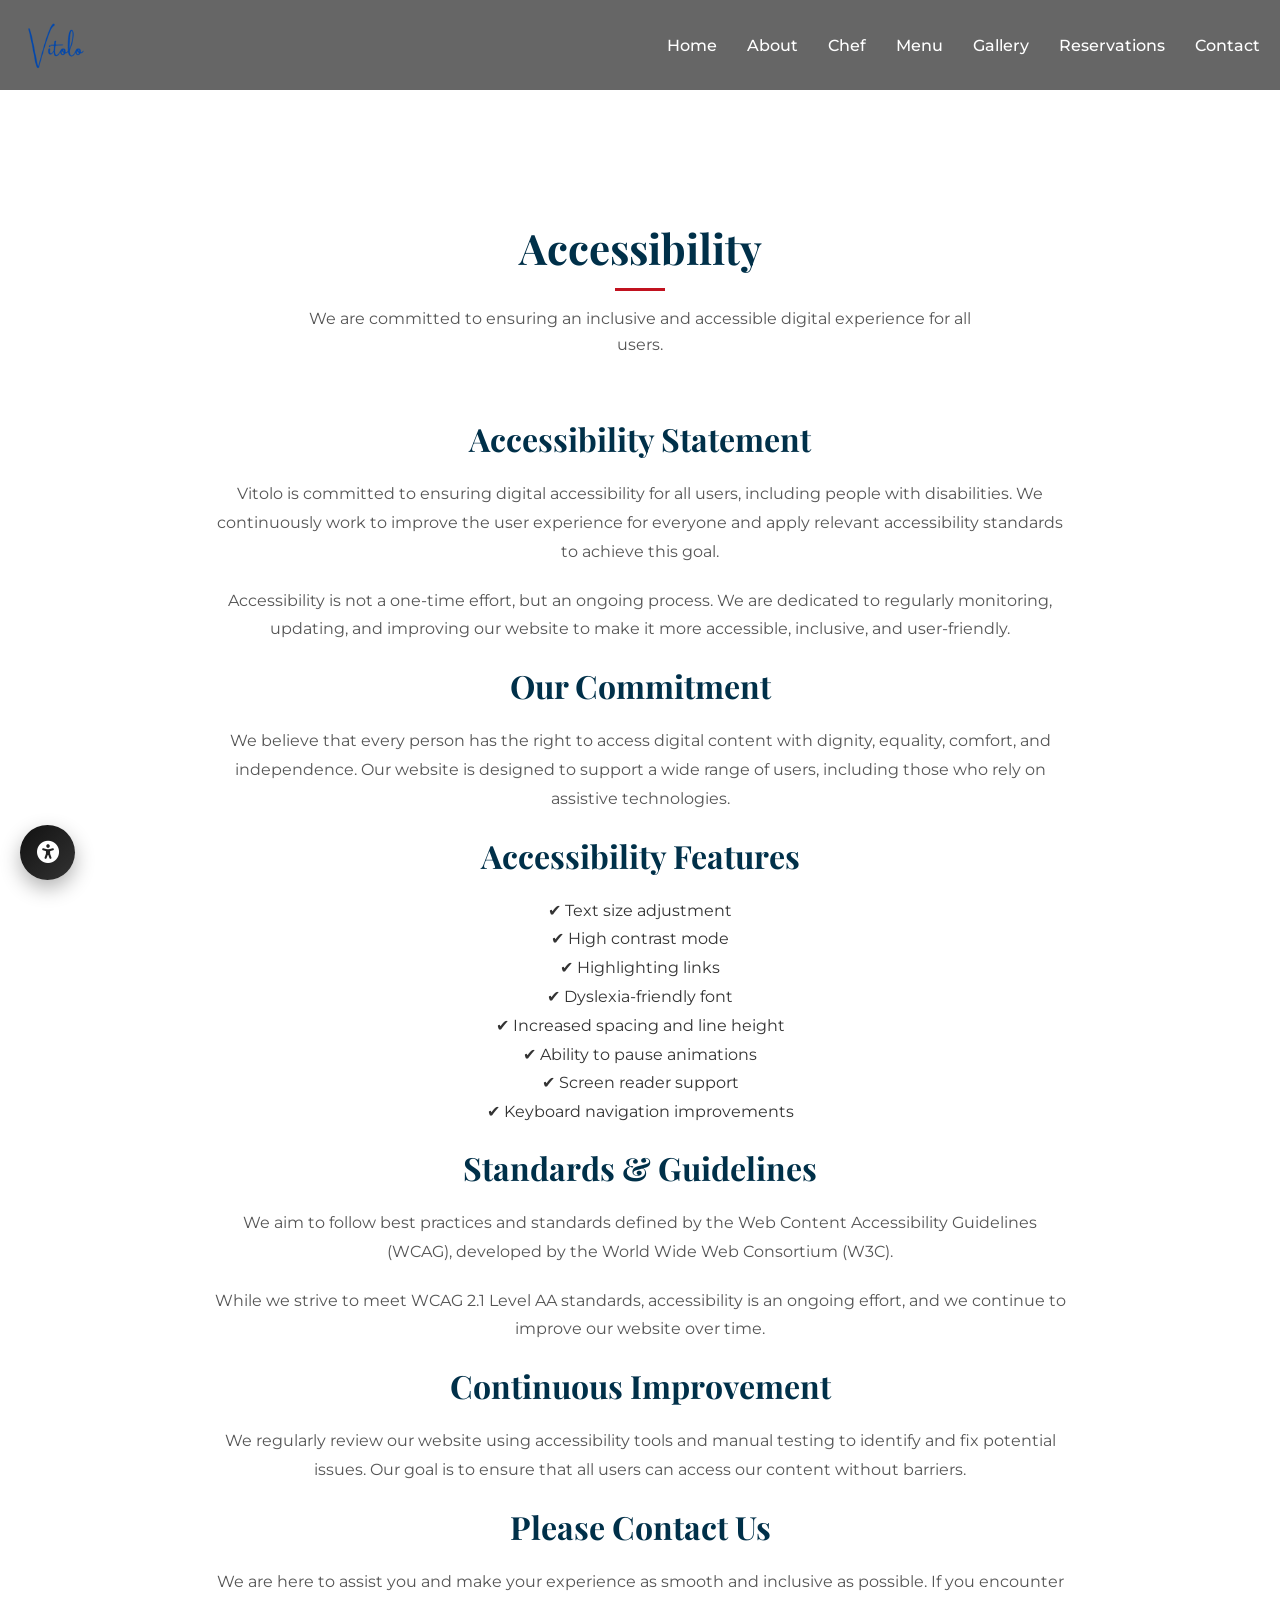
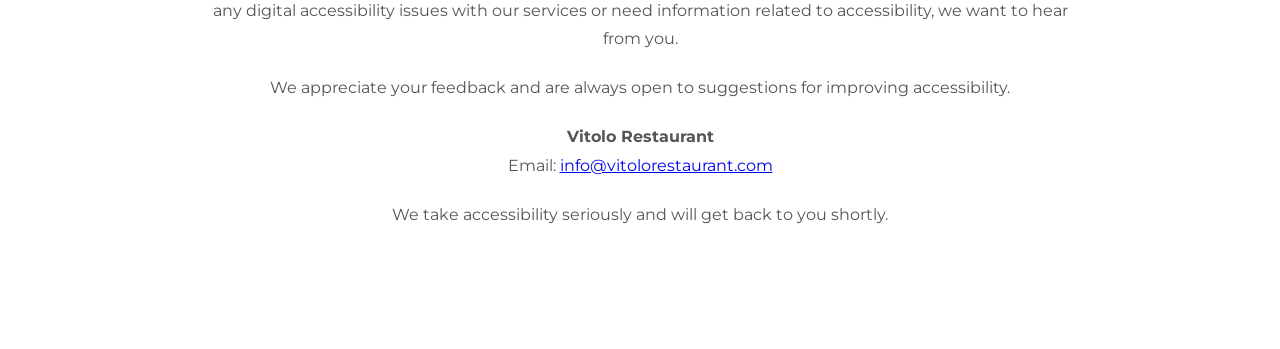
<file: accessibility.html>
<!DOCTYPE html>
<html lang="pl">
<head>
    <meta charset="UTF-8">
    <meta name="viewport" content="width=device-width, initial-scale=1.0">
    <title>Accessibility Statement – Vitolo</title>
    <link rel="stylesheet" href="css/accessibility.css">
    <link rel="preconnect" href="https://fonts.googleapis.com">
    <link rel="preconnect" href="https://fonts.gstatic.com" crossorigin>
    <link href="https://fonts.googleapis.com/css2?family=Playfair+Display:wght@400;500;700&family=Montserrat:wght@300;400;500;600&display=swap" rel="stylesheet">
    <link rel="stylesheet" href="https://cdnjs.cloudflare.com/ajax/libs/font-awesome/6.0.0-beta3/css/all.min.css">

    <style>
        :root {
            --primary: #c1121f;
            --primary-dark: #780000;
            --secondary: #fdf0d5;
            --dark: #003049;
            --light: #ffffff;
            --gold: #d4a017;
            --text: #333333;
            --text-light: #555555;
        }

        * {
            margin: 0;
            padding: 0;
            box-sizing: border-box;
        }


        /* Desktop enhancements */
        @media (min-width: 768px) {
            .video-container iframe {
                width: 100vw;
                height: 56.25vw; /* 16:9 aspect ratio */
                min-height: 100vh;
                min-width: 177.77vh; /* 16:9 aspect ratio */
            }

            .hero-content {
                padding-top: 25vh;
            }
        }

        /* Mobile landscape adjustment */
        @media (max-height: 480px) and (orientation: landscape) {
            .hero-content {
                padding-top: 10vh;
            }
        }

        /* Optional: Add backdrop for better text contrast */
        /* .hero-content::before {
            content: "";
            position: absolute;
            top: 0;
            left: 0;
            right: 0;
            bottom: 0;
            background: rgba(0,0,0,0.3);
            z-index: -1;
        } */

        body {
            font-family: 'Montserrat', sans-serif;
            color: var(--text);
            background-color: var(--light);
            overflow-x: hidden;
        }

        h1, h2, h3, h4, h5 {
            font-family: 'Playfair Display', serif;
            font-weight: 700;
        }

        .container {
            width: 100%;
            max-width: 1400px;
            margin: 0 auto;
            padding: 0 20px;
        }

        /* Header */
        header {
            position: fixed;
            top: 0;
            left: 0;
            width: 100%;
            z-index: 1000;
            transition: all 0.3s ease;
            padding: 20px 0;
        }

        header.scrolled {
            background-color: rgba(0, 0, 0, 0.9);
            padding: 10px 0;
            box-shadow: 0 5px 20px rgba(0, 0, 0, 0.1);
        }

        header:not(.scrolled) {
        background-color: rgba(0,0,0,0.6);
        }

        .header-container {
            display: flex;
            justify-content: space-between;
            align-items: center;
        }

        .logo {
            font-family: 'Playfair Display', serif;
            font-size: 28px;
            font-weight: 700;
            color: var(--light);
            text-decoration: none;
            display: flex;
            align-items: center;
        }

        .logo span {
            color: var(--primary);
        }

        .logo img {
            height: 50px;
            margin-right: 10px;
        }

        nav ul {
            display: flex;
            list-style: none;
        }

        nav ul li {
            margin-left: 30px;
        }

        nav ul li a {
            color: var(--light);
            text-decoration: none;
            font-weight: 500;
            font-size: 16px;
            transition: all 0.3s ease;
            position: relative;
        }

        nav ul li a:after {
            content: '';
            position: absolute;
            width: 0;
            height: 2px;
            background: var(--primary);
            bottom: -5px;
            left: 0;
            transition: width 0.3s ease;
        }

        nav ul li a:hover:after {
            width: 100%;
        }

        a:focus,
button:focus {
    outline: 3px solid #d4a017;
    outline-offset: 2px;
}

        .nav-cta {
            background-color: var(--primary);
            padding: 10px 20px;
            border-radius: 30px;
            transition: all 0.3s ease;
        }

        .nav-cta:hover {
            background-color: var(--primary-dark);
        }

        .nav-cta:after {
            display: none;
        }

        .mobile-menu-btn {
            display: none;
            background: none;
            border: none;
            color: var(--light);
            font-size: 24px;
            cursor: pointer;
        }

        /* Hero Section */
        .hero {
            height: 100vh;
            min-height: 700px;
            position: relative;
            color: var(--light);
            overflow: hidden;
        }

        .hero-video {
            position: absolute;
            top: 0;
            left: 0;
            width: 100%;
            height: 100%;
            object-fit: cover;
            z-index: -1;
        }

        .hero::after {
            content: '';
            position: absolute;
            top: 0;
            left: 0;
            width: 100%;
            height: 100%;
            background: rgba(0, 0, 0, 0.85);
            z-index: -1;
        }

        .hero-content {
            max-width: 700px;
            position: relative;
            z-index: 1;
        }

        /* Rest of the CSS remains the same */

        .hero h1 {
            font-size: 72px;
            margin-top: 60px;
            margin-bottom: 20px;
            line-height: 1.2;
        }

        .hero p {
            font-size: 18px;
            margin-bottom: 30px;
            line-height: 1.6;
        }

        .hero-btns {
            display: flex;
            gap: 20px;
        }

        .btn {
            padding: 15px 30px;
            border-radius: 30px;
            text-decoration: none;
            font-weight: 600;
            transition: all 0.3s ease;
            display: inline-block;
        }

        .btn-primary {
            background-color: var(--primary);
            color: var(--light);
        }

        .btn-primary:hover {
            background-color: var(--primary-dark);
            transform: translateY(-3px);
            box-shadow: 0 10px 20px rgba(0, 0, 0, 0.2);
        }

        .btn-secondary {
            background-color: transparent;
            color: var(--light);
            border: 2px solid var(--light);
        }

        .btn-secondary:hover {
            background-color: rgba(255, 255, 255, 0.1);
            transform: translateY(-3px);
            box-shadow: 0 10px 20px rgba(0, 0, 0, 0.2);
        }

        .scroll-down {
            display: none;
        }

        /* About Section */
        .section {
            padding: 100px 0;
        }

        .section-title {
            text-align: center;
            margin-bottom: 60px;
        }

        .section-title h2 {
            font-size: 42px;
            color: var(--dark);
            position: relative;
            display: inline-block;
            padding-bottom: 15px;
        }

        .section-title h2:after {
            content: '';
            position: absolute;
            width: 50px;
            height: 3px;
            background-color: var(--primary);
            bottom: 0;
            left: 50%;
            transform: translateX(-50%);
        }

        .section-title p {
            color: var(--text-light);
            max-width: 700px;
            margin: 15px auto 0;
            line-height: 1.6;
        }

        .about-content {
            display: flex;
            align-items: center;
            gap: 50px;
        }

        .about-img {
            flex: 1;
            border-radius: 10px;
            overflow: hidden;
            box-shadow: 0 20px 40px rgba(0, 0, 0, 0.1);
        }

        .about-img img {
            width: 100%;
            height: auto;
            display: block;
            transition: transform 0.5s ease;
        }

        .about-img:hover img {
            transform: scale(1.05);
        }

        .about-text {
            flex: 1;
        }

        .about-text h3 {
            font-size: 32px;
            margin-bottom: 20px;
            color: var(--dark);
        }

        .about-text p {
            margin-bottom: 20px;
            line-height: 1.8;
            color: var(--text-light);
        }

        .signature {
            margin-top: 30px;
            font-family: 'Playfair Display', serif;
            font-style: italic;
            font-size: 24px;
            color: var(--dark);
        }


        .social-links {
            display: flex;
            gap: 15px;
        }

        .social-links a {
            display: flex;
            align-items: center;
            justify-content: center;
            width: 40px;
            height: 40px;
            background-color: rgba(255, 255, 255, 0.1);
            border-radius: 50%;
            color: var(--light);
            transition: all 0.3s ease;
        }

        .social-links a:hover {
            background-color: var(--primary);
            transform: translateY(-3px);
        }

        .footer-bottom {
            text-align: center;
            padding-top: 30px;
            border-top: 1px solid rgba(255, 255, 255, 0.1);
            color: rgba(255, 255, 255, 0.5);
            font-size: 14px;
        }

        /* Back to Top */
        .back-to-top {
            position: fixed;
            bottom: 30px;
            right: 30px;
            width: 50px;
            height: 50px;
            background-color: var(--primary);
            color: var(--light);
            border-radius: 50%;
            display: flex;
            align-items: center;
            justify-content: center;
            font-size: 20px;
            cursor: pointer;
            opacity: 0;
            visibility: hidden;
            transition: all 0.3s ease;
            z-index: 999;
        }

        .back-to-top.active {
            opacity: 1;
            visibility: visible;
        }

        .back-to-top:hover {
            background-color: var(--primary-dark);
            transform: translateY(-5px);
        }

        /* Mobile Menu */
        .mobile-menu {
            position: fixed;
            top: 0;
            left: -100%;
            width: 100%;
            height: 100%;
            background-color: var(--dark);
            z-index: 9999;
            display: flex;
            flex-direction: column;
            align-items: center;
            justify-content: center;
            transition: all 0.5s ease;
        }

        .mobile-menu.active {
            left: 0;
        }

        .mobile-menu-close {
            position: absolute;
            top: 30px;
            right: 30px;
            font-size: 30px;
            color: var(--light);
            background: none;
            border: none;
            cursor: pointer;
        }

        .mobile-menu ul {
            list-style: none;
            text-align: center;
        }

        .mobile-menu ul li {
            margin-bottom: 30px;
        }

        .mobile-menu ul li a {
            color: var(--light);
            text-decoration: none;
            font-size: 24px;
            font-weight: 500;
            transition: all 0.3s ease;
        }

        .mobile-menu ul li a:hover {
            color: var(--primary);
        }

        /* Responsive Styles */
        @media (max-width: 992px) {
            .hero h1 {
                font-size: 60px;
            }

            .about-content {
                flex-direction: column;
            }

            .about-img,
            .about-text {
                flex: none;
                width: 100%;
            }
        }

        @media (max-width: 768px) {
            .hero h1 {
                font-size: 48px;
            }

            .hero p {
                font-size: 16px;
            }

            .section-title h2 {
                font-size: 36px;
            }

            .form-row {
                flex-direction: column;
                gap: 0;
            }

            .reservation-form {
                padding: 30px 20px;
            }

            nav ul {
                display: none;
            }

            .mobile-menu-btn {
                display: block;
            }
        }

        @media (max-width: 576px) {
            .hero h1 {
                font-size: 36px;
            }

            .hero-btns {
                flex-direction: column;
                gap: 15px;
            }

            .btn {
                width: 100%;
                text-align: center;
            }

            .menu-items {
                grid-template-columns: 1fr;
            }

            .section {
                padding: 70px 0;
            }
        }

        /* Further adjustments to ensure the hero section is fully visible */
        .hero {
            display: flex;
            flex-direction: column;
            justify-content: center;
            align-items: center;
            text-align: center;
            height: 100vh;
            overflow: hidden;
        }

        .hero-content {
            position: relative;
            z-index: 1;
            padding: 0 5%;
            max-width: 800px;
            margin: auto;
            animation: fadeIn 1.5s ease-in-out;
        }

        @keyframes fadeIn {
            from {
                opacity: 0;
                transform: translateY(20px);
            }

            to {
                opacity: 1;
                transform: translateY(0);
            }
        }

        .video-container iframe {
            position: absolute;
            top: 50%;
            left: 50%;
            transform: translate(-50%, -50%);
            width: 100%;
            height: 100%;
            object-fit: cover;
            pointer-events: none;
        }

        @media (min-width: 1024px) {
            .hero-content {
                padding-top: 15vh;
            }
        }

        /* Centering the reservation button */
        .reservation-cta {
            display: flex;
            justify-content: center;
            align-items: center;
            margin-top: 20px;
        }

        /* Updated background for Our Story section */
        #about {
            background-color: var(--secondary);
            color: var(--dark);
        }

        #about .section-title h2 {
            color: var(--primary);
        }

        #about .section-title p {
            color: var(--text);
        }

        #about .about-text p {
            color: var(--text);
        }

        /* Updated background for Chef Anthony Vitolo section */
        #chef-anthony {
            background-color: var(--secondary);
            color: var(--dark);
        }

        #chef-anthony .section-title h2 {
            color: var(--primary);
        }

        #chef-anthony .section-title p {
            color: var(--text);
        }

        #chef-anthony .about-text p {
            color: var(--text);
        }

        #menu .section-title h2,
        #gallery .section-title h2 {
        color: #ffffff;
        text-shadow: 0 2px 10px rgba(0,0,0,0.8);
        }
    </style>
    </head>
<body>

<a href="#main" class="skip-link">Skip to content</a>

<div id="sr-announcer" aria-live="polite" class="sr-only"></div>

<header id="header">
    <div class="container header-container">
        <a href="index.html" class="logo">
            <img src="images/Vitologo_logo.png" alt="Vitolo logo">
        </a>

        <nav aria-label="Main navigation">
            <ul>
                <li><a href="index.html#main">Home</a></li>
                <li><a href="index.html#about">About</a></li>
                <li><a href="index.html#chef-anthony">Chef</a></li>
                <li><a href="index.html#menu">Menu</a></li>
                <li><a href="index.html#gallery">Gallery</a></li>
                <li><a href="index.html#reservation">Reservations</a></li>
                <li><a href="index.html#contact">Contact</a></li>
            </ul>
        </nav>
    </div>
</header>

<main id="main" tabindex="-1">

<section class="section" style="margin-top:120px;">
    <div class="container" style="max-width:900px; text-align:center;">

        <div class="section-title">
            <h2>Accessibility</h2>
            <p>We are committed to ensuring an inclusive and accessible digital experience for all users.</p>
        </div>

        <div class="about-text">

            <h3>Accessibility Statement</h3>
            <p>
                Vitolo is committed to ensuring digital accessibility for all users, including people with disabilities.
                We continuously work to improve the user experience for everyone and apply relevant accessibility standards to achieve this goal.
            </p>

            <p>
                Accessibility is not a one-time effort, but an ongoing process. We are dedicated to regularly monitoring,
                updating, and improving our website to make it more accessible, inclusive, and user-friendly.
            </p>

            <h3>Our Commitment</h3>
            <p>
                We believe that every person has the right to access digital content with dignity, equality, comfort,
                and independence. Our website is designed to support a wide range of users, including those who rely on assistive technologies.
            </p>

            <h3>Accessibility Features</h3>
            <ul style="list-style:none; padding:0; line-height:1.8;">
                <li>✔ Text size adjustment</li>
                <li>✔ High contrast mode</li>
                <li>✔ Highlighting links</li>
                <li>✔ Dyslexia-friendly font</li>
                <li>✔ Increased spacing and line height</li>
                <li>✔ Ability to pause animations</li>
                <li>✔ Screen reader support</li>
                <li>✔ Keyboard navigation improvements</li>
            </ul>
        </br>
            <h3>Standards & Guidelines</h3>
            <p>
                We aim to follow best practices and standards defined by the Web Content Accessibility Guidelines (WCAG),
                developed by the World Wide Web Consortium (W3C).
            </p>

            <p>
                While we strive to meet WCAG 2.1 Level AA standards, accessibility is an ongoing effort,
                and we continue to improve our website over time.
            </p>

            <h3>Continuous Improvement</h3>
            <p>
                We regularly review our website using accessibility tools and manual testing to identify and fix potential issues.
                Our goal is to ensure that all users can access our content without barriers.
            </p>

            <!--  CONTACT SECTION -->
            <h3>Please Contact Us</h3>
            <p>
                We are here to assist you and make your experience as smooth and inclusive as possible.
                If you encounter any digital accessibility issues with our services or need information related to accessibility,
                we want to hear from you.
            </p>

            <p>
                We appreciate your feedback and are always open to suggestions for improving accessibility.
            </p>

            <p style="margin-top:20px;">
                <strong>Vitolo Restaurant</strong><br>
                Email: <a href="mailto:info@vitolorestaurant.com">info@vitolorestaurant.com</a>
            </p>

            <p>
                We take accessibility seriously and will get back to you shortly.
            </p>

        </div>

    </div>
</section>

</main>

   <!-- Back to Top Button -->
    <div class="back-to-top" id="backToTop">
        <i class="fas fa-arrow-up" aria-hidden="true"></i>
    </div>

    <script>
document.addEventListener('DOMContentLoaded', function() {

    /* =========================
       MOBILE MENU (ACCESSIBLE)
    ========================== */

    const mobileMenuBtn = document.getElementById('mobileMenuBtn');
    const mobileMenuClose = document.getElementById('mobileMenuClose');
    const mobileMenu = document.getElementById('mobileMenu');

    // Open mobile menu
    mobileMenuBtn.addEventListener('click', function() {
        mobileMenu.classList.add('active');
        document.body.style.overflow = 'hidden';

        // Update ARIA state
        mobileMenuBtn.setAttribute('aria-expanded', 'true');

        // Move focus to the menu container
        mobileMenu.focus();
    });

    // Close menu (X button)
    mobileMenuClose.addEventListener('click', function() {
        closeMenu();
    });

    // Close menu with ESC key
    document.addEventListener('keydown', function(e) {
        if (e.key === 'Escape' && mobileMenu.classList.contains('active')) {
            closeMenu();
        }
    });

    // Close menu when clicking a link
    const mobileMenuLinks = mobileMenu.querySelectorAll('a');
    mobileMenuLinks.forEach(link => {
        link.addEventListener('click', function() {
            closeMenu();
        });
    });

    // Function to close menu (reusable)
    function closeMenu() {
        mobileMenu.classList.remove('active');
        document.body.style.overflow = 'auto';

        mobileMenuBtn.setAttribute('aria-expanded', 'false');

        // Return focus to the button
        mobileMenuBtn.focus();
    }

    // Focus trap inside mobile menu (keyboard accessibility)
    mobileMenu.addEventListener('keydown', function(e) {
        if (e.key !== 'Tab') return;

        const focusable = mobileMenu.querySelectorAll(
            'a, button, input, [tabindex]:not([tabindex="-1"])'
        );

        if (focusable.length === 0) return;

        const first = focusable[0];
        const last = focusable[focusable.length - 1];

        // Shift + Tab
        if (e.shiftKey) {
            if (document.activeElement === first) {
                e.preventDefault();
                last.focus();
            }
        } 
        // Tab forward
        else {
            if (document.activeElement === last) {
                e.preventDefault();
                first.focus();
            }
        }
    });

    /* =========================
       HEADER SCROLL EFFECT
    ========================== */

    const header = document.getElementById('header');

    window.addEventListener('scroll', function() {
        if (window.scrollY > 100) {
            header.classList.add('scrolled');
        } else {
            header.classList.remove('scrolled');
        }
    });

    /* =========================
       SMOOTH SCROLL
    ========================== */

    document.querySelectorAll('a[href^="#"]').forEach(anchor => {
        anchor.addEventListener('click', function(e) {
            e.preventDefault();

            const targetId = this.getAttribute('href');
            if (targetId === '#') return;

            const targetElement = document.querySelector(targetId);

            if (targetElement) {
                targetElement.focus(); // accessibility improvement

                window.scrollTo({
                    top: targetElement.offsetTop - 80,
                    behavior: 'smooth'
                });
            }
        });
    });

}); 

</script>


<script src="js/accessibility.js"></script>

<div id="accessibility-widget">
     <button id="togglePanel"
        aria-label="Open accessibility settings"
        aria-expanded="false"
        aria-controls="panel">
    <i class="fas fa-universal-access"></i>
  </button>

    <div id="panel" hidden tabindex="-1">
        <h3>Accessibility</h3>

                <div class="zoom-controls">
            <button onclick="zoomIn()">A+</button>
            <button onclick="zoomOut()">A-</button>
        </div>

        <button onclick="toggleContrast()" aria-pressed="false">High Contrast</button>
        <button onclick="toggleLinks()" aria-pressed="false">Highlight Links</button>
        <button onclick="toggleSpacing()" aria-pressed="false">Text Spacing</button>
        <button onclick="toggleImages()" aria-pressed="false">Hide Images</button>



        <button onclick="toggleDyslexia()" aria-pressed="false">Dyslexia Mode</button>
        <button onclick="toggleLineHeight()" aria-pressed="false">Line Height</button>
        <button onclick="toggleAlign()" aria-pressed="false">Center Text</button>
        <button onclick="toggleSaturation()" aria-pressed="false">Low Saturation</button>

        <button onclick="toggleScreenReaderMode()" aria-pressed="false">Screen Reader</button>
        <button onclick="pauseAnimations()" aria-pressed="false">Pause Animations</button>

        <button onclick="showStructure(event)">Page Structure</button>

        <button class="reset-btn" onclick="resetAccessibility()">Reset</button>
    </div>
</div>

</body>
</html>
</file>
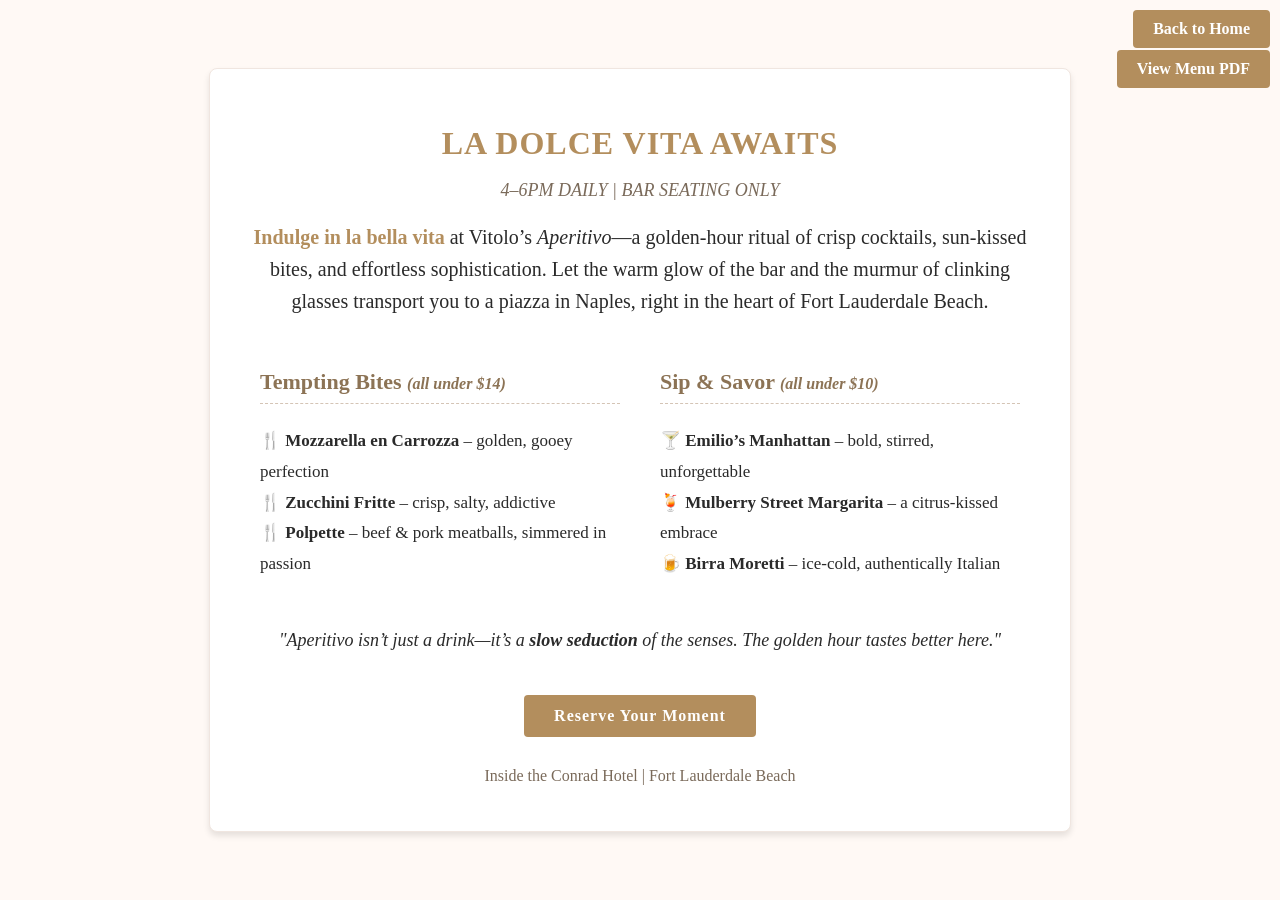
<file: aperitivo.html>
<!DOCTYPE html>
<html lang="en">
<head>
    <meta charset="UTF-8">
    <meta name="viewport" content="width=device-width, initial-scale=1.0">
    <title>Aperitivo</title>
    <style>
        body {
            margin: 0;
            padding: 0;
            font-family: 'Playfair Display', serif;
            color: #2a2a2a;
            background-color: #fff9f5;
            display: flex;
            flex-direction: column;
            align-items: center;
            justify-content: center;
            min-height: 100vh;
            box-sizing: border-box;
        }
        .back-home {
            position: absolute;
            top: 10px;
            right: 10px;
            background-color: #b38e5d;
            color: white;
            padding: 10px 20px;
            text-decoration: none;
            font-weight: 600;
            border-radius: 4px;
            transition: all 0.3s ease;
        }
        .back-home:hover {
            background-color: #9a7a4d;
        }
        .menu-pdf {
            position: absolute;
            top: 50px;
            right: 10px;
            background-color: #b38e5d;
            color: white;
            padding: 10px 20px;
            text-decoration: none;
            font-weight: 600;
            border-radius: 4px;
            transition: all 0.3s ease;
        }
        .menu-pdf:hover {
            background-color: #9a7a4d;
        }
        .aperitivo-section {
            max-width: 800px;
            margin: 0 auto;
            padding: 30px;
            text-align: center;
            background-color: #fff;
            border: 1px solid #f0e6e0;
            border-radius: 8px;
            box-shadow: 0 4px 6px rgba(0, 0, 0, 0.1);
        }
        @media (max-width: 768px) {
            .back-home, .menu-pdf {
                position: static;
                margin: 10px auto;
                display: block;
                text-align: center;
                width: 90%;
            }

            .back-home {
                margin-bottom: 10px;
            }

            .menu-pdf {
                margin-top: 0;
            }

            a {
                font-size: 16px;
                padding: 12px 20px;
            }
        }
    </style>
</head>
<body>
    <a href="index.html" class="back-home">Back to Home</a>
    <a href="images/Vitolo-menu-happy-hour.pdf" class="menu-pdf" target="_blank">View Menu PDF</a>
    <div class="aperitivo-section">
        <h2 style="font-size: 32px; font-weight: 700; letter-spacing: 1px; margin-bottom: 10px; color: #b38e5d; text-transform: uppercase;">La Dolce Vita Awaits</h2>
        <p style="font-style: italic; font-size: 18px; margin-bottom: 20px; color: #7a6a5a;">4–6PM DAILY | BAR SEATING ONLY</p>
        
        <p style="font-size: 20px; line-height: 1.6; margin-bottom: 25px;">
            <span style="font-weight: 600; color: #b38e5d;">Indulge in la bella vita</span> at Vitolo’s <em>Aperitivo</em>—a golden-hour ritual of crisp cocktails, sun-kissed bites, and effortless sophistication. Let the warm glow of the bar and the murmur of clinking glasses transport you to a piazza in Naples, right in the heart of Fort Lauderdale Beach.
        </p>
        
        <div style="display: flex; justify-content: space-around; margin: 30px 0; text-align: left;">
            <div style="width: 45%;">
                <h3 style="font-size: 22px; border-bottom: 1px dashed #d4c4b5; padding-bottom: 8px; color: #8c7355;">Tempting Bites <span style="font-style: italic; font-size: 16px;">(all under $14)</span></h3>
                <ul style="list-style-type: none; padding: 0; font-size: 17px; line-height: 1.8;">
                    <li>🍴 <strong>Mozzarella en Carrozza</strong> – golden, gooey perfection</li>
                    <li>🍴 <strong>Zucchini Fritte</strong> – crisp, salty, addictive</li>
                    <li>🍴 <strong>Polpette</strong> – beef & pork meatballs, simmered in passion</li>
                </ul>
            </div>
            <div style="width: 45%;">
                <h3 style="font-size: 22px; border-bottom: 1px dashed #d4c4b5; padding-bottom: 8px; color: #8c7355;">Sip & Savor <span style="font-style: italic; font-size: 16px;">(all under $10)</span></h3>
                <ul style="list-style-type: none; padding: 0; font-size: 17px; line-height: 1.8;">
                    <li>🍸 <strong>Emilio’s Manhattan</strong> – bold, stirred, unforgettable</li>
                    <li>🍹 <strong>Mulberry Street Margarita</strong> – a citrus-kissed embrace</li>
                    <li>🍺 <strong>Birra Moretti</strong> – ice-cold, authentically Italian</li>
                </ul>
            </div>
        </div>
        
        <p style="font-size: 18px; line-height: 1.6; font-style: italic; margin-bottom: 25px;">
            "Aperitivo isn’t just a drink—it’s a <strong>slow seduction</strong> of the senses. The golden hour tastes better here."
        </p>
        
        <a href="https://www.opentable.com/r/vitolo-reservations-fort-lauderdale?restref=1323337&lang=en-US&ot_source=Restaurant%20website" style="display: inline-block; background-color: #b38e5d; color: white; padding: 12px 30px; text-decoration: none; font-weight: 600; letter-spacing: 1px; border-radius: 4px; margin-top: 15px; transition: all 0.3s ease;" onmouseover="this.style.backgroundColor='#9a7a4d'" onmouseout="this.style.backgroundColor='#b38e5d'">Reserve Your Moment</a>
        
        <p style="font-size: 16px; margin-top: 30px; color: #7a6a5a;">
            Inside the Conrad Hotel | Fort Lauderdale Beach
        </p>
    </div>
</body>
</html>
</file>
<file: css/accessibility.css>
/* ========================================
   📍 ACCESSIBILITY WIDGET (POSITIONING)
======================================== */
#accessibility-widget {
  position: fixed;
  bottom: 20px;
  left: 20px;
  z-index: 9999;
}


/* ========================================
   🔘 MAIN TOGGLE BUTTON (FAB STYLE)
======================================== */
#togglePanel {
  background: linear-gradient(135deg, #111, #333);
  color: white;
  border: none;
  width: 55px;
  height: 55px;
  font-size: 22px;
  cursor: pointer;
  border-radius: 50%;
  box-shadow: 0 8px 20px rgba(0,0,0,0.3);
  transition: all 0.3s ease;
}

#togglePanel:hover {
  transform: scale(1.1);
}

#togglePanel:focus {
  outline: 3px solid orange;
}


/* ========================================
   📦 ACCESSIBILITY PANEL
======================================== */
#panel {
  position: absolute;
  bottom: 70px;
  left: 0;

  width: 300px;
  padding: 20px;

  background: rgba(255,255,255,0.97);
  backdrop-filter: blur(12px);
  border-radius: 16px;

  font-size: 15px;

  box-shadow: 0 15px 40px rgba(0,0,0,0.2);
  border: 1px solid rgba(255,255,255,0.3);

  animation: fadeIn 0.25s ease;

  max-height: 80vh;
  overflow-y: auto;
}

/* Hide panel when [hidden] attribute is present */
#panel[hidden] {
  display: none;
}

/* Fade-in animation for panel */
@keyframes fadeIn {
  from {
    opacity: 0;
    transform: translateY(10px) scale(0.95);
  }
  to {
    opacity: 1;
    transform: translateY(0) scale(1);
  }
}

/* Panel title */
#panel h3 {
  margin-bottom: 10px;
  font-size: 16px;
  text-align: center;
}


/* ========================================
   🔘 PANEL BUTTONS
======================================== */
#panel button {
  display: flex;
  align-items: center;
  justify-content: center;

  width: 100%;
  margin-bottom: 8px;
  padding: 12px;

  font-size: 14px;
  font-weight: 500;

  border: 1px solid #ccc;
  border-radius: 10px;

  background: #e0e0e0;
  color: #111;

  cursor: pointer;
  transition: all 0.2s ease;
}

#panel button:hover {
  background: #111;
  color: white;
  transform: translateY(-2px);
}

/* Active state using aria-pressed */
#panel button[aria-pressed="true"] {
  background: #111;
  color: white;
  border-color: #111;
}


/* ========================================
   🔍 TEXT ZOOM CONTROLS
======================================== */
.zoom-controls {
  display: flex;
  gap: 8px;
  margin-bottom: 8px;
}

.zoom-controls button {
  width: 100%;
}


/* ========================================
   🎨 ACCESSIBILITY MODES
======================================== */

/* High contrast mode */
.high-contrast,
.high-contrast * {
  background-color: black !important;
  color: yellow !important;
}

.high-contrast a {
  color: cyan !important;
}

/* Highlight links */
.highlight-links a {
  outline: 2px solid red;
}

/* Increase spacing for readability */
.text-spacing {
  letter-spacing: 2px;
  line-height: 1.8;
}

/* Hide all images */
.hide-images img {
  display: none !important;
}

/* Disable all animations and transitions */
.no-animations * {
  animation: none !important;
  transition: none !important;
}

/* Dyslexia-friendly font */
@import url('https://fonts.googleapis.com/css2?family=OpenDyslexic&display=swap');

.dyslexia-mode {
  font-family: 'OpenDyslexic', Arial, sans-serif !important;
  letter-spacing: 0.12em;
  word-spacing: 0.16em;
  line-height: 1.8;
}

/* Increase line height */
.line-height {
  line-height: 2 !important;
}

/* Center text */
.text-align {
  text-align: center !important;
}

/* Reduce color saturation */
.low-saturation *:not(#accessibility-widget):not(#accessibility-widget *) {
  filter: saturate(50%);
}


/* ========================================
   ♿ SCREEN READER + SKIP LINK
======================================== */

/* Visually hidden (screen reader only) */
.sr-only {
  position: absolute;
  width: 1px;
  height: 1px;
  margin: -1px;
  overflow: hidden;
}

/* Skip to content link */
.skip-link {
  position: absolute;
  top: -40px;
  left: 0;
  background: black;
  color: white;
  padding: 8px;
  z-index: 10000;
}

.skip-link:focus {
  top: 0;
}

/* Accessible focus styles */
a:focus,
button:focus {
  outline: 3px solid orange;
  outline-offset: 2px;
}


/* ========================================
   📑 PAGE STRUCTURE POPUP
======================================== */
#structurePopup {
  position: fixed;
  top: 0;
  left: 0;
  width: 100%;
  height: 100%;

  background: rgba(0,0,0,0.6);

  display: flex;
  align-items: center;
  justify-content: center;

  z-index: 999999;
}

#structurePopup[hidden] {
  display: none;
}

/* Popup container */
.structure-content {
  position: relative;

  width: 500px;
  max-height: 85vh;
  overflow-y: auto;

  padding: 30px;

  background: white;
  border-radius: 16px;

  box-shadow: 0 20px 60px rgba(0,0,0,0.3);
}

/* Close button (top-right corner) */
.close-btn {
  position: absolute;
  top: 15px;
  right: 15px;

  background: none;
  border: none;
  font-size: 20px;
  cursor: pointer;
}


/* ========================================
   🌳 PAGE STRUCTURE TREE
======================================== */
.tree {
  list-style: none;
  padding-left: 10px;
}

.tree li {
  margin: 6px 0;
  cursor: pointer;
}

.tree li:hover {
  color: #c1121f;
}

/* Indentation levels for headings */
.tree .level-1 { margin-left: 0; font-weight: bold; }
.tree .level-2 { margin-left: 15px; }
.tree .level-3 { margin-left: 30px; }
.tree .level-4 { margin-left: 45px; }


/* ========================================
   ♻️ RESET BUTTON
======================================== */
.reset-btn {
  background: #c1121f !important;
  color: white !important;
  font-weight: bold;
  margin-top: 10px;
}

.reset-btn:hover {
  background: #780000 !important;
}


.visually-hidden {
    position: absolute;
    width: 1px;
    height: 1px;
    padding: 0;
    margin: -1px;
    overflow: hidden;
    clip: rect(0, 0, 0, 0);
    white-space: nowrap;
    border: 0;
}
</file>
